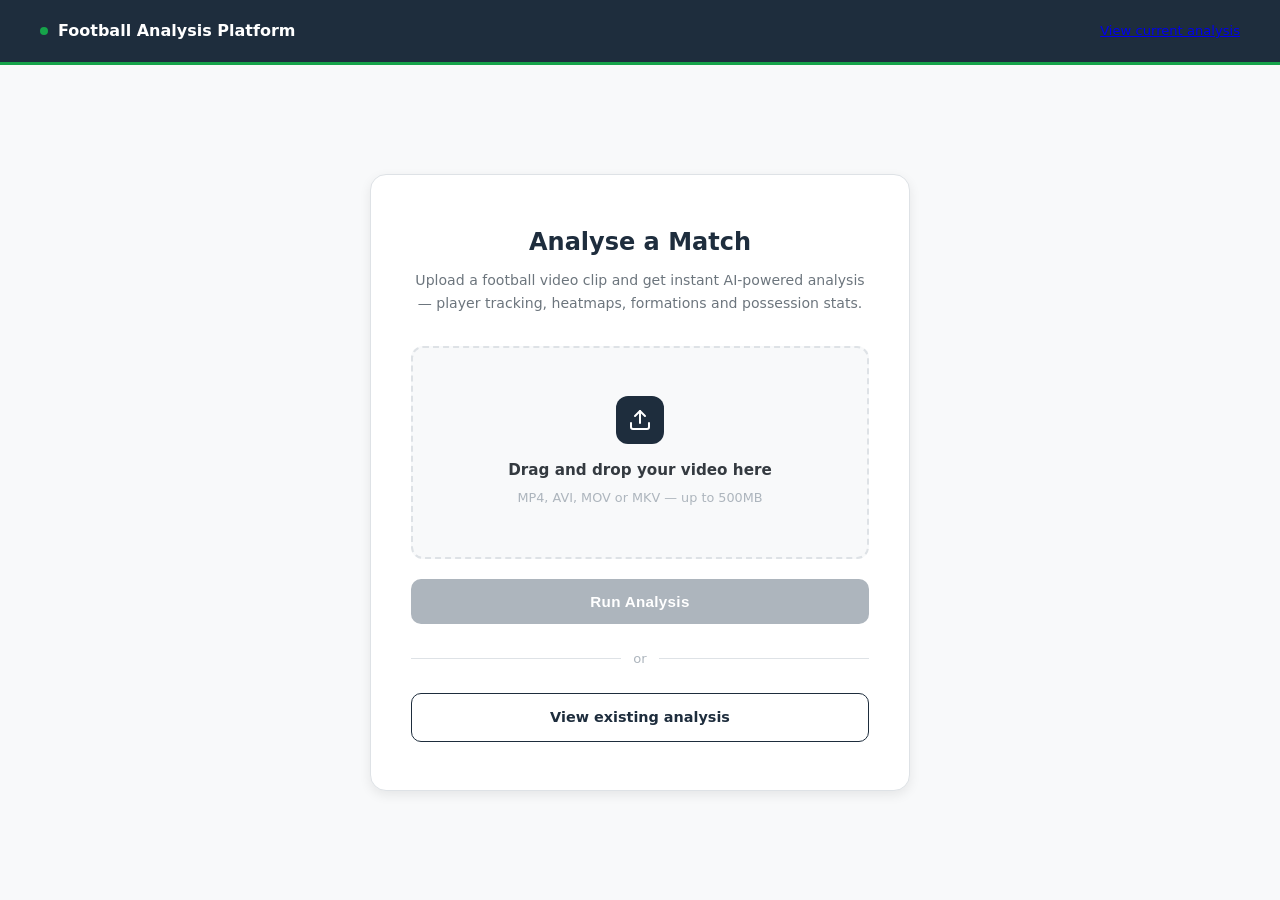
<file: templates/upload.html>
<!DOCTYPE html>
<html lang="en">
<head>
<meta charset="UTF-8">
<meta name="viewport" content="width=device-width, initial-scale=1.0">
<title>Upload Video — Football Analysis Platform</title>
<link rel="stylesheet" href="/static/style.css">
<style>
.upload-page {
  min-height: 100vh;
  background: var(--gray1);
  display: flex;
  flex-direction: column;
}
.upload-header {
  background: var(--navy);
  padding: 18px 40px;
  display: flex;
  justify-content: space-between;
  align-items: center;
  border-bottom: 3px solid var(--green);
}
.upload-header .brand {
  font-size: 1rem;
  font-weight: 700;
  color: var(--white);
  display: flex;
  align-items: center;
  gap: 10px;
}
.upload-header .brand span {
  width: 8px; height: 8px;
  background: var(--green);
  border-radius: 50%;
  display: inline-block;
}
.upload-body {
  flex: 1;
  display: flex;
  align-items: center;
  justify-content: center;
  padding: 40px 20px;
}
.upload-card {
  background: var(--white);
  border: 1px solid var(--border);
  border-radius: 16px;
  padding: 48px 40px;
  max-width: 540px;
  width: 100%;
  box-shadow: var(--shadow-md);
  text-align: center;
}
.upload-card h1 {
  font-size: 1.5rem;
  font-weight: 700;
  color: var(--navy);
  margin-bottom: 8px;
}
.upload-card p {
  color: var(--gray4);
  font-size: 0.88rem;
  margin-bottom: 32px;
}
.drop-zone {
  border: 2px dashed var(--border);
  border-radius: 12px;
  padding: 48px 24px;
  cursor: pointer;
  transition: all 0.2s;
  background: var(--gray1);
  position: relative;
}
.drop-zone:hover, .drop-zone.dragover {
  border-color: var(--navy);
  background: #f0f4f8;
}
.drop-zone input[type="file"] {
  position: absolute;
  inset: 0;
  opacity: 0;
  cursor: pointer;
  width: 100%;
  height: 100%;
}
.drop-icon {
  width: 48px;
  height: 48px;
  margin: 0 auto 14px;
  background: var(--navy);
  border-radius: 12px;
  display: flex;
  align-items: center;
  justify-content: center;
}
.drop-icon svg {
  width: 24px;
  height: 24px;
  fill: none;
  stroke: white;
  stroke-width: 2;
  stroke-linecap: round;
  stroke-linejoin: round;
}
.drop-title {
  font-size: 0.95rem;
  font-weight: 600;
  color: var(--gray5);
  margin-bottom: 6px;
}
.drop-sub {
  font-size: 0.8rem;
  color: var(--gray3);
}
.file-selected {
  display: none;
  margin-top: 16px;
  padding: 12px 16px;
  background: #f0fdf4;
  border: 1px solid #bbf7d0;
  border-radius: 8px;
  font-size: 0.85rem;
  color: #15803d;
  font-weight: 600;
  text-align: left;
}
.upload-btn {
  width: 100%;
  margin-top: 20px;
  padding: 14px;
  background: var(--navy);
  color: var(--white);
  border: none;
  border-radius: 10px;
  font-size: 0.95rem;
  font-weight: 700;
  cursor: pointer;
  transition: background 0.15s;
  letter-spacing: 0.02em;
}
.upload-btn:hover { background: #162433; }
.upload-btn:disabled {
  background: var(--gray3);
  cursor: not-allowed;
}
.or-divider {
  display: flex;
  align-items: center;
  gap: 12px;
  margin: 24px 0;
  color: var(--gray3);
  font-size: 0.82rem;
}
.or-divider::before, .or-divider::after {
  content: '';
  flex: 1;
  height: 1px;
  background: var(--border);
}
.existing-btn {
  display: block;
  width: 100%;
  padding: 12px;
  background: var(--white);
  color: var(--navy);
  border: 1.5px solid var(--navy);
  border-radius: 10px;
  font-size: 0.9rem;
  font-weight: 600;
  cursor: pointer;
  text-decoration: none;
  transition: all 0.15s;
}
.existing-btn:hover {
  background: var(--navy);
  color: var(--white);
}

/* Progress overlay */
.progress-overlay {
  display: none;
  position: fixed;
  inset: 0;
  background: rgba(15, 15, 26, 0.85);
  z-index: 200;
  align-items: center;
  justify-content: center;
}
.progress-overlay.show { display: flex; }
.progress-card {
  background: var(--white);
  border-radius: 16px;
  padding: 40px;
  width: 460px;
  text-align: center;
  box-shadow: 0 20px 60px rgba(0,0,0,0.3);
}
.progress-card h2 {
  font-size: 1.2rem;
  font-weight: 700;
  color: var(--navy);
  margin-bottom: 8px;
}
.progress-step {
  font-size: 0.85rem;
  color: var(--gray4);
  margin-bottom: 24px;
  min-height: 20px;
}
.progress-track {
  background: var(--gray2);
  border-radius: 8px;
  height: 10px;
  overflow: hidden;
  margin-bottom: 12px;
}
.progress-fill {
  height: 100%;
  background: linear-gradient(90deg, var(--navy), var(--green));
  border-radius: 8px;
  transition: width 0.5s ease;
  width: 0%;
}
.progress-pct {
  font-size: 1.8rem;
  font-weight: 800;
  color: var(--navy);
  margin-top: 12px;
}
.progress-note {
  font-size: 0.78rem;
  color: var(--gray3);
  margin-top: 8px;
}
.error-card {
  display: none;
  margin-top: 16px;
  padding: 14px 16px;
  background: #fff1f2;
  border: 1px solid #fecdd3;
  border-radius: 8px;
  font-size: 0.85rem;
  color: #9f1239;
  text-align: left;
}
</style>
</head>
<body>

<div class="upload-page">
  <div class="upload-header">
    <div class="brand">
      <span></span>
      Football Analysis Platform
    </div>
    <a href="/" class="back-btn" style="font-size:0.82rem">
      View current analysis
    </a>
  </div>

  <div class="upload-body">
    <div class="upload-card">
      <h1>Analyse a Match</h1>
      <p>Upload a football video clip and get instant AI-powered analysis —
         player tracking, heatmaps, formations and possession stats.</p>

      <div class="drop-zone" id="dropZone">
        <input type="file" id="fileInput" accept=".mp4,.avi,.mov,.mkv">
        <div class="drop-icon">
          <svg viewBox="0 0 24 24">
            <path d="M21 15v4a2 2 0 01-2 2H5a2 2 0 01-2-2v-4"/>
            <polyline points="17 8 12 3 7 8"/>
            <line x1="12" y1="3" x2="12" y2="15"/>
          </svg>
        </div>
        <div class="drop-title">Drag and drop your video here</div>
        <div class="drop-sub">MP4, AVI, MOV or MKV — up to 500MB</div>
      </div>

      <div class="file-selected" id="fileSelected">
        Selected: <span id="fileName"></span>
      </div>

      <div class="error-card" id="errorCard"></div>

      <button class="upload-btn" id="uploadBtn"
              onclick="startUpload()" disabled>
        Run Analysis
      </button>

      <div class="or-divider">or</div>

      <a href="/" class="existing-btn">
        View existing analysis
      </a>
    </div>
  </div>
</div>

<!-- Progress overlay -->
<div class="progress-overlay" id="progressOverlay">
  <div class="progress-card">
    <h2>Analysing Video</h2>
    <div class="progress-step" id="progressStep">Starting pipeline...</div>
    <div class="progress-track">
      <div class="progress-fill" id="progressFill"></div>
    </div>
    <div class="progress-pct" id="progressPct">0%</div>
    <div class="progress-note">
      This may take a few minutes depending on video length.
      Do not close this window.
    </div>
  </div>
</div>

<script>
const fileInput  = document.getElementById('fileInput');
const dropZone   = document.getElementById('dropZone');
const uploadBtn  = document.getElementById('uploadBtn');
const fileSelDiv = document.getElementById('fileSelected');
const fileNameEl = document.getElementById('fileName');
const errorCard  = document.getElementById('errorCard');

// File selection
fileInput.addEventListener('change', () => {
  if (fileInput.files.length > 0) {
    fileNameEl.textContent = fileInput.files[0].name;
    fileSelDiv.style.display = 'block';
    uploadBtn.disabled = false;
    errorCard.style.display = 'none';
  }
});

// Drag and drop
dropZone.addEventListener('dragover', e => {
  e.preventDefault();
  dropZone.classList.add('dragover');
});
dropZone.addEventListener('dragleave', () => {
  dropZone.classList.remove('dragover');
});
dropZone.addEventListener('drop', e => {
  e.preventDefault();
  dropZone.classList.remove('dragover');
  const file = e.dataTransfer.files[0];
  if (file) {
    fileInput.files = e.dataTransfer.files;
    fileNameEl.textContent = file.name;
    fileSelDiv.style.display = 'block';
    uploadBtn.disabled = false;
    errorCard.style.display = 'none';
  }
});

// Upload
function startUpload() {
  const file = fileInput.files[0];
  if (!file) return;

  uploadBtn.disabled = true;
  errorCard.style.display = 'none';

  const formData = new FormData();
  formData.append('video', file);

  fetch('/api/upload', { method: 'POST', body: formData })
  .then(r => r.json())
  .then(d => {
    if (d.error) {
      showError(d.error);
      uploadBtn.disabled = false;
      return;
    }
    showProgress(d.job_id);
  })
  .catch(err => {
    showError('Upload failed. Please try again.');
    uploadBtn.disabled = false;
  });
}

function showError(msg) {
  errorCard.textContent = msg;
  errorCard.style.display = 'block';
}

// Poll for progress
function showProgress(jobId) {
  document.getElementById('progressOverlay').classList.add('show');
  pollJob(jobId);
}

function pollJob(jobId) {
  fetch(`/api/job/${jobId}`)
  .then(r => r.json())
  .then(d => {
    document.getElementById('progressStep').textContent = d.step;
    document.getElementById('progressFill').style.width = d.progress + '%';
    document.getElementById('progressPct').textContent = d.progress + '%';

    if (d.status === 'done') {
      document.getElementById('progressStep').textContent = 'Analysis complete — redirecting...';
      setTimeout(() => {
        window.location.href = `/results/${jobId}`;
      }, 1000);
    } else if (d.status === 'error') {
      document.getElementById('progressOverlay').classList.remove('show');
      showError('Analysis failed: ' + (d.error || 'Unknown error'));
      uploadBtn.disabled = false;
    } else {
      setTimeout(() => pollJob(jobId), 2000);
    }
  })
  .catch(() => setTimeout(() => pollJob(jobId), 3000));
}

// Check if returning from a job
const params = new URLSearchParams(window.location.search);
const jobId = params.get('job');
if (jobId) showProgress(jobId);
</script>
</body>
</html>
</file>
<file: static/style.css>
*, *::before, *::after { margin: 0; padding: 0; box-sizing: border-box; }

:root {
  --navy:   #1e2d3d;
  --green:  #16a34a;
  --green2: #15803d;
  --gray1:  #f8f9fa;
  --gray2:  #e9ecef;
  --gray3:  #adb5bd;
  --gray4:  #6c757d;
  --gray5:  #343a40;
  --white:  #ffffff;
  --border: #dee2e6;
  --shadow: 0 1px 3px rgba(0,0,0,0.08), 0 1px 2px rgba(0,0,0,0.04);
  --shadow-md: 0 4px 12px rgba(0,0,0,0.08);
}

body {
  font-family: 'Inter', 'Segoe UI', system-ui, sans-serif;
  background: var(--gray1);
  color: var(--gray5);
  font-size: 15px;
  line-height: 1.6;
}

.page-header {
  position: relative;
  overflow: hidden;
  min-height: 280px;
  display: flex;
  align-items: flex-end;
  padding: 0;
  border-bottom: 3px solid var(--green);
  background-image: url('../static/banner.jpg');
  background-size: cover;
  background-position: center center;
  background-repeat: no-repeat;
}

.page-header::before {
  content: '';
  position: absolute;
  inset: 0;
  background: linear-gradient(
    to bottom,
    rgba(15, 25, 40, 0.45) 0%,
    rgba(15, 25, 40, 0.75) 60%,
    rgba(15, 25, 40, 0.92) 100%
  );
  z-index: 0;
}

.page-header > * {
  position: relative;
  z-index: 1;
}

.page-header-content {
  padding: 40px 40px 36px;
  width: 100%;
}

.page-header h1 {
  font-size: 2.4rem;
  font-weight: 800;
  letter-spacing: -0.03em;
  margin-bottom: 6px;
  color: var(--white);
  text-shadow: 0 2px 8px rgba(0,0,0,0.3);
}

.page-header p {
  color: rgba(255,255,255,0.6);
  font-size: 0.9rem;
}

.header-meta {
  display: flex;
  gap: 32px;
  margin-top: 24px;
  padding-top: 20px;
  border-top: 1px solid rgba(255,255,255,0.12);
}

.header-meta-item {
  font-size: 0.72rem;
  color: rgba(255,255,255,0.4);
  text-transform: uppercase;
  letter-spacing: 0.08em;
  font-weight: 600;
}

.header-meta-item strong {
  display: block;
  font-size: 1.3rem;
  color: var(--white);
  font-weight: 700;
  margin-top: 3px;
  text-transform: none;
  letter-spacing: -0.01em;
}

/* ── Site banner ─────────────────────────────────────── */
.site-banner {
  background: var(--navy);
  position: relative;
  overflow: hidden;
  height: 130px;
  border-bottom: 3px solid var(--green);
}
.banner-pitch {
  position: absolute;
  inset: 0;
  pointer-events: none;
}
.banner-inner {
  position: relative;
  z-index: 2;
  max-width: 1180px;
  margin: 0 auto;
  padding: 0 24px;
  height: 100%;
  display: flex;
  align-items: center;
  justify-content: space-between;
}
.banner-left {
  display: flex;
  flex-direction: column;
  gap: 6px;
}
.banner-badge {
  display: inline-flex;
  align-items: center;
  gap: 6px;
  font-size: 0.68rem;
  font-weight: 700;
  letter-spacing: 0.1em;
  color: var(--green);
  text-transform: uppercase;
}
.banner-badge::before {
  content: '';
  display: inline-block;
  width: 6px;
  height: 6px;
  background: var(--green);
  border-radius: 50%;
  animation: pulse-dot 2s ease-in-out infinite;
}
@keyframes pulse-dot {
  0%, 100% { opacity: 1; transform: scale(1); }
  50% { opacity: 0.5; transform: scale(0.8); }
}
.banner-title {
  font-size: 1.5rem;
  font-weight: 800;
  color: var(--white);
  letter-spacing: -0.02em;
  line-height: 1;
}
.banner-sub {
  font-size: 0.78rem;
  color: rgba(255,255,255,0.35);
  letter-spacing: 0.04em;
  font-weight: 500;
}
.banner-right {
  display: flex;
  align-items: center;
  gap: 24px;
}
.banner-stat {
  text-align: center;
}
.banner-stat-val {
  font-size: 1.1rem;
  font-weight: 800;
  color: var(--white);
  line-height: 1;
  letter-spacing: -0.01em;
}
.banner-stat-lbl {
  font-size: 0.68rem;
  color: rgba(255,255,255,0.35);
  text-transform: uppercase;
  letter-spacing: 0.08em;
  margin-top: 4px;
  font-weight: 600;
}
.banner-divider {
  width: 1px;
  height: 32px;
  background: rgba(255,255,255,0.1);
}
@media (max-width: 640px) {
  .banner-right { display: none; }
  .site-banner { height: 100px; }
}

/* ── Navbar ─────────────────────────────────────────── */
.navbar {
  background: var(--navy);
  padding: 0 40px;
  display: flex;
  align-items: center;
  justify-content: space-between;
  height: 60px;
  position: sticky;
  top: 0;
  z-index: 100;
}
.nav-brand {
  font-size: 1rem;
  font-weight: 700;
  color: var(--white);
  letter-spacing: 0.02em;
  display: flex;
  align-items: center;
  gap: 10px;
}
.nav-brand span {
  display: inline-block;
  width: 8px;
  height: 8px;
  background: var(--green);
  border-radius: 50%;
}
.nav-links { display: flex; gap: 8px; }
.nav-links a {
  color: rgba(255,255,255,0.6);
  text-decoration: none;
  font-size: 0.85rem;
  padding: 6px 14px;
  border-radius: 6px;
  transition: all 0.15s;
}
.nav-links a:hover {
  background: rgba(255,255,255,0.08);
  color: var(--white);
}

/* ── Page header ─────────────────────────────────────── */
.page-header {
  background: var(--navy);
  padding: 48px 40px 40px;
  color: var(--white);
  border-bottom: 3px solid var(--green);
}
.page-header h1 {
  font-size: 2rem;
  font-weight: 700;
  letter-spacing: -0.02em;
  margin-bottom: 6px;
}
.page-header p {
  color: rgba(255,255,255,0.5);
  font-size: 0.9rem;
}
.header-meta {
  display: flex;
  gap: 24px;
  margin-top: 20px;
}
.header-meta-item {
  font-size: 0.8rem;
  color: rgba(255,255,255,0.4);
  text-transform: uppercase;
  letter-spacing: 0.06em;
}
.header-meta-item strong {
  display: block;
  font-size: 1.1rem;
  color: var(--white);
  font-weight: 600;
  margin-top: 2px;
  text-transform: none;
  letter-spacing: 0;
}

/* ── Container ───────────────────────────────────────── */
.container {
  max-width: 1180px;
  margin: 0 auto;
  padding: 32px 24px 60px;
}

/* ── Section ─────────────────────────────────────────── */
section { margin-bottom: 48px; }
.section-header {
  display: flex;
  align-items: center;
  gap: 12px;
  margin-bottom: 20px;
}
.section-header h2 {
  font-size: 1rem;
  font-weight: 700;
  color: var(--gray5);
  text-transform: uppercase;
  letter-spacing: 0.06em;
}
.section-line {
  flex: 1;
  height: 1px;
  background: var(--border);
}

/* ── Card ────────────────────────────────────────────── */
.card {
  background: var(--white);
  border: 1px solid var(--border);
  border-radius: 10px;
  padding: 24px;
  box-shadow: var(--shadow);
}
.card-title {
  font-size: 0.78rem;
  font-weight: 700;
  text-transform: uppercase;
  letter-spacing: 0.07em;
  color: var(--gray4);
  margin-bottom: 16px;
}

/* ── Metric grid ─────────────────────────────────────── */
.metrics-grid {
  display: grid;
  grid-template-columns: repeat(auto-fit, minmax(150px, 1fr));
  gap: 14px;
  margin-bottom: 20px;
}
.metric-card {
  background: var(--white);
  border: 1px solid var(--border);
  border-radius: 10px;
  padding: 20px 18px;
  box-shadow: var(--shadow);
}
.metric-label {
  font-size: 0.73rem;
  font-weight: 600;
  text-transform: uppercase;
  letter-spacing: 0.07em;
  color: var(--gray3);
  margin-bottom: 8px;
}
.metric-value {
  font-size: 2rem;
  font-weight: 700;
  color: var(--navy);
  line-height: 1;
}
.metric-sub {
  font-size: 0.75rem;
  color: var(--gray3);
  margin-top: 4px;
}
.metric-card.accent {
  background: var(--navy);
  border-color: var(--navy);
}
.metric-card.accent .metric-label { color: rgba(255,255,255,0.45); }
.metric-card.accent .metric-value { color: var(--white); }

/* ── Possession bar ──────────────────────────────────── */
.possession-wrap { margin-top: 8px; }
.possession-teams {
  display: flex;
  justify-content: space-between;
  font-size: 0.82rem;
  color: var(--gray4);
  margin-bottom: 8px;
  font-weight: 600;
}
.possession-bar {
  display: flex;
  height: 10px;
  border-radius: 5px;
  overflow: hidden;
  background: var(--gray2);
}
.possession-t1 { background: var(--navy); }
.possession-t2 { background: var(--green); }

/* ── Two / Three col ─────────────────────────────────── */
.two-col {
  display: grid;
  grid-template-columns: 1fr 1fr;
  gap: 16px;
}
.three-col {
  display: grid;
  grid-template-columns: 1fr 1fr 1fr;
  gap: 16px;
}
@media (max-width: 768px) {
  .two-col, .three-col { grid-template-columns: 1fr; }
}

/* ── Formation badge ─────────────────────────────────── */
.formation-badge {
  font-size: 2.8rem;
  font-weight: 800;
  color: var(--navy);
  text-align: center;
  padding: 24px 16px;
  background: var(--gray1);
  border-radius: 8px;
  margin-bottom: 20px;
  letter-spacing: 0.04em;
  border: 1px solid var(--border);
}

/* ── Breakdown bars ──────────────────────────────────── */
.breakdown-row {
  display: flex;
  align-items: center;
  gap: 12px;
  margin-bottom: 10px;
}
.breakdown-name {
  width: 76px;
  font-size: 0.82rem;
  font-weight: 600;
  color: var(--gray5);
  font-family: 'Courier New', monospace;
}
.breakdown-bar-wrap {
  flex: 1;
  background: var(--gray2);
  border-radius: 4px;
  height: 8px;
  overflow: hidden;
}
.breakdown-bar {
  height: 100%;
  border-radius: 4px;
}
.t1-bar { background: var(--navy); }
.t2-bar { background: var(--green); }
.breakdown-pct {
  width: 38px;
  font-size: 0.78rem;
  color: var(--gray4);
  text-align: right;
  font-weight: 600;
}

/* ── Images ──────────────────────────────────────────── */
.full-img {
  width: 100%;
  border-radius: 8px;
  display: block;
  border: 1px solid var(--border);
}

/* ── Chart wrap ──────────────────────────────────────── */
.chart-wrap { position: relative; height: 260px; }
.chart-wrap-lg { position: relative; height: 320px; }

/* ── Podium ──────────────────────────────────────────── */
.podium {
  display: grid;
  grid-template-columns: repeat(3, 1fr);
  gap: 14px;
}
.podium-card {
  background: var(--gray1);
  border: 1px solid var(--border);
  border-radius: 10px;
  padding: 20px 16px;
  text-align: center;
}
.podium-rank {
  font-size: 0.7rem;
  font-weight: 700;
  text-transform: uppercase;
  letter-spacing: 0.08em;
  color: var(--gray3);
  margin-bottom: 8px;
}
.podium-speed {
  font-size: 2rem;
  font-weight: 800;
  color: var(--navy);
  line-height: 1;
}
.podium-unit { font-size: 0.75rem; color: var(--gray4); margin-top: 2px; }
.podium-name { font-size: 0.85rem; font-weight: 600; color: var(--gray5); margin-top: 10px; }
.podium-team { font-size: 0.75rem; color: var(--gray3); margin-top: 3px; }
.podium-card.gold { border-top: 3px solid #b7921a; }
.podium-card.silver { border-top: 3px solid #8a9199; }
.podium-card.bronze { border-top: 3px solid #8b5e3c; }

/* ── Player table ────────────────────────────────────── */
.player-table {
  width: 100%;
  border-collapse: collapse;
  font-size: 0.85rem;
}
.player-table th {
  text-align: left;
  font-size: 0.72rem;
  font-weight: 700;
  text-transform: uppercase;
  letter-spacing: 0.06em;
  color: var(--gray4);
  padding: 10px 12px;
  border-bottom: 2px solid var(--border);
}
.player-table td {
  padding: 10px 12px;
  border-bottom: 1px solid var(--gray2);
  color: var(--gray5);
}
.player-table tr:last-child td { border-bottom: none; }
.player-table tr:hover td { background: var(--gray1); }
.team-pill {
  display: inline-block;
  padding: 2px 10px;
  border-radius: 20px;
  font-size: 0.72rem;
  font-weight: 700;
}
.t1-pill { background: #dbeafe; color: #1e40af; }
.t2-pill { background: #dcfce7; color: #15803d; }
.speed-bar-cell { width: 120px; }
.speed-bar-wrap {
  background: var(--gray2);
  border-radius: 3px;
  height: 6px;
  overflow: hidden;
}
.speed-bar-fill { height: 100%; border-radius: 3px; background: var(--navy); }

/* ── Nav tabs ────────────────────────────────────────── */
.tab-bar {
  display: flex;
  gap: 4px;
  border-bottom: 2px solid var(--border);
  margin-bottom: 24px;
}
.tab-btn {
  padding: 10px 20px;
  font-size: 0.85rem;
  font-weight: 600;
  color: var(--gray4);
  background: none;
  border: none;
  border-bottom: 2px solid transparent;
  margin-bottom: -2px;
  cursor: pointer;
  transition: all 0.15s;
}
.tab-btn:hover { color: var(--navy); }
.tab-btn.active {
  color: var(--navy);
  border-bottom-color: var(--green);
}
.tab-pane { display: none; }
.tab-pane.active { display: block; }

/* ── Prediction form ─────────────────────────────────── */
.pred-form { display: grid; grid-template-columns: 1fr 1fr; gap: 16px; }
.form-group label {
  display: block;
  font-size: 0.78rem;
  font-weight: 700;
  text-transform: uppercase;
  letter-spacing: 0.06em;
  color: var(--gray4);
  margin-bottom: 6px;
}
.form-group input, .form-group select {
  width: 100%;
  padding: 10px 14px;
  border: 1px solid var(--border);
  border-radius: 8px;
  font-size: 0.88rem;
  color: var(--gray5);
  background: var(--white);
  outline: none;
  transition: border-color 0.15s;
}
.form-group input:focus, .form-group select:focus {
  border-color: var(--navy);
}
.pred-btn {
  grid-column: 1 / -1;
  padding: 12px;
  background: var(--navy);
  color: var(--white);
  border: none;
  border-radius: 8px;
  font-size: 0.9rem;
  font-weight: 700;
  cursor: pointer;
  transition: background 0.15s;
  letter-spacing: 0.02em;
}
.pred-btn:hover { background: #162433; }

/* ── Result bars ─────────────────────────────────────── */
.result-bars { margin-top: 24px; display: none; }
.result-bar-row {
  display: flex;
  align-items: center;
  gap: 14px;
  margin-bottom: 14px;
}
.result-label {
  width: 80px;
  font-size: 0.82rem;
  font-weight: 700;
  color: var(--gray5);
}
.result-bar-wrap {
  flex: 1;
  background: var(--gray2);
  border-radius: 5px;
  height: 28px;
  overflow: hidden;
  position: relative;
}
.result-bar-fill {
  height: 100%;
  border-radius: 5px;
  display: flex;
  align-items: center;
  padding-left: 10px;
  font-size: 0.82rem;
  font-weight: 700;
  color: var(--white);
  transition: width 0.8s ease;
}
.fill-home { background: var(--navy); }
.fill-draw { background: var(--gray4); }
.fill-away { background: var(--green); }

/* ── H2H table ───────────────────────────────────────── */
.h2h-summary {
  display: grid;
  grid-template-columns: 1fr auto 1fr;
  align-items: center;
  gap: 20px;
  text-align: center;
  padding: 20px 0;
}
.h2h-team { font-size: 1.1rem; font-weight: 700; color: var(--navy); }
.h2h-record { font-size: 2.5rem; font-weight: 800; color: var(--gray5); }
.h2h-sub { font-size: 0.78rem; color: var(--gray3); margin-top: 4px; }

/* ── League table ────────────────────────────────────── */
.search-bar {
  width: 100%;
  padding: 10px 14px;
  border: 1px solid var(--border);
  border-radius: 8px;
  font-size: 0.88rem;
  margin-bottom: 16px;
  outline: none;
}
.search-bar:focus { border-color: var(--navy); }

/* ── Footer ──────────────────────────────────────────── */
.footer {
  background: var(--navy);
  color: rgba(255,255,255,0.35);
  text-align: center;
  padding: 20px;
  font-size: 0.78rem;
  letter-spacing: 0.04em;
}
</file>
